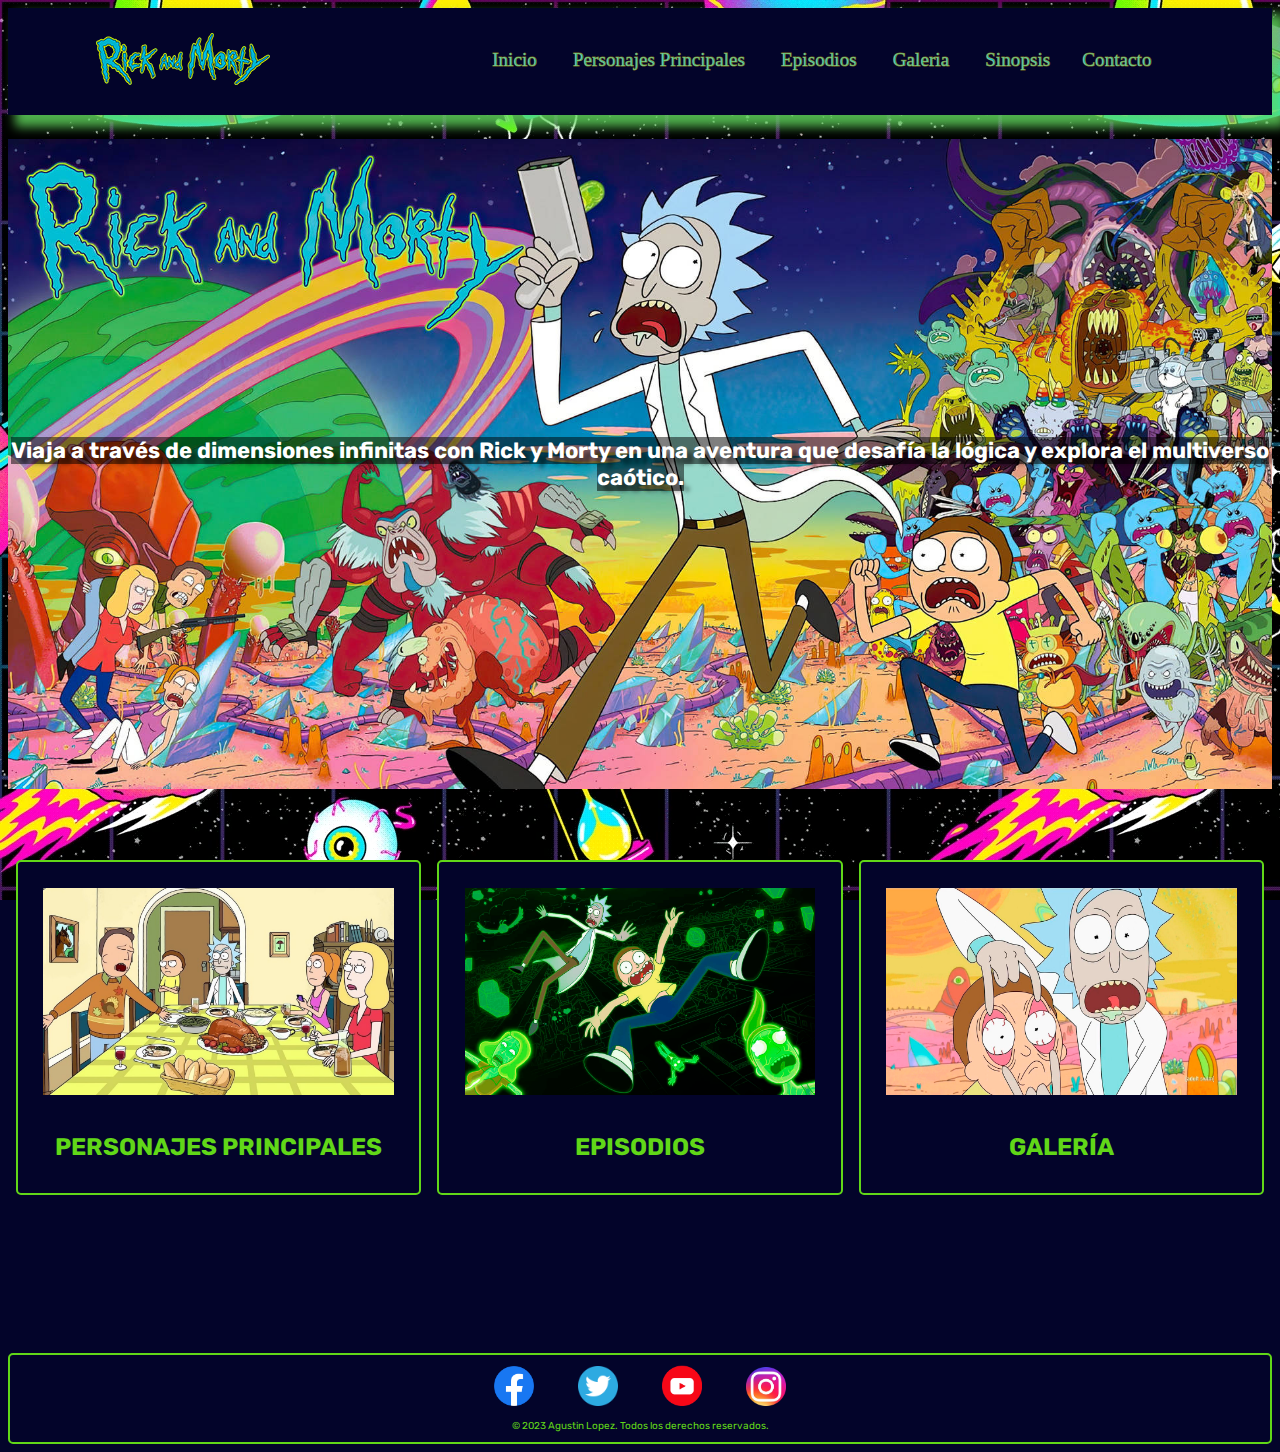
<file: index.html>
<!DOCTYPE html>
<html lang="es">
<head>
    <meta charset="UTF-8">
    <meta http-equiv="X-UA-Compatible" content="IE=edge">
    <meta name="viewport" content="width=device-width, initial-scale=1.0">
    <link href="https://fonts.googleapis.com/css2?family=Rubik&display=swap" rel="stylesheet">
    <link rel="stylesheet" href="https://cdnjs.cloudflare.com/ajax/libs/font-awesome/4.7.0/css/font-awesome.min.css">
    <link rel="stylesheet" href="css/estilos.css">
    <title>Rick and Morty</title>
</head>
<body class="fondogal">
    <header>
        <div>
            <a href="index.html"><img src="images/logorick.png" alt="Logo Pixar"></a>
        </div>
        <a href="javascript:void(0);" class="icon" onclick="myFunction()"><i class="fa fa-bars"></i></a>
        <nav id="menu_bar" class="">
            <ul>
                <li><a class="font-rickandmorty" href="index.html">Inicio</a></li>
                <li><a class="font-rickandmorty" href="personajes.html">Personajes Principales</a>
                    <ul class="submenu">
                        <div class="menu-item">
                            <li class="menu-item"><img src="images/ricksanchez.jpg"/><a class="font-rickandmorty" href="personajes.html#seccion-rick">Rick Sanchez</a></li>
                        </div>
                        <div class="menu-item">
                            <li class="menu-item"><img src="images/minimorty.png"/><a class="font-rickandmorty" href="personajes.html#seccion-morty">Morty Smith</a></li>
                        </div>
                        <div class="menu-item">
                            <li class="menu-item"><img src="images/summer.jpg"/><a class="font-rickandmorty" href="personajes.html#seccion-summer">Summer Smith</a></li>
                        </div>
                        <div class="menu-item">
                            <li class="menu-item"><img src="images/beth.png"/><a class="font-rickandmorty" href="personajes.html#seccion-beth">Beth Smith</a></li>
                        </div>
                        <div class="menu-item">
                            <li class="menu-item"><img src="images/jerry2.png"/><a class="font-rickandmorty" href="personajes.html#seccion-jerry">Jerry Smith</a></li>
                        </div>
                    </ul>
                </li>
                <li><a class="font-rickandmorty" href="episodios.html">Episodios</a>
                    <ul class="submenu">
                        <div class="menu-item">
                            <li class="menu-item-2"><a class="font-rickandmorty-shadow" href="episodios.html#seccion-t1">Temporada 1</a></li>
                        </div>
                        <div class="menu-item">
                            <li class="menu-item-3"><a class="font-rickandmorty-shadow" href="episodios.html#seccion-t2">Temporada 2</a></li>
                        </div>
                        <div class="menu-item">
                            <li class="menu-item-4"><a class="font-rickandmorty-shadow" href="episodios.html#seccion-t3">Temporada 3</a></li>
                        </div>
                        <div class="menu-item">
                            <li class="menu-item-5"><a class="font-rickandmorty-shadow" href="episodios.html#seccion-t4">Temporada 4</a></li>
                        </div>
                        <div class="menu-item">
                            <li class="menu-item-6"><a class="font-rickandmorty-shadow" href="episodios.html#seccion-t5">Temporada 5</a></li>
                        </div>
                        <div class="menu-item">
                            <li class="menu-item-7"><a class="font-rickandmorty-shadow" href="episodios.html#seccion-t6">Temporada 6</a></li>
                        </div>
                        <div class="menu-item">
                            <li class="menu-item-8"><a class="font-rickandmorty-shadow" href="episodios.html#seccion-t7">Temporada 7</a></li>
                        </div>
                    </ul>
                </li>
                <li><a class="font-rickandmorty" href="galeria.html">Galeria</a></li>
                <li><a class="font-rickandmorty" href="sinopsis.html">Sinopsis</a>
                <li><a class="font-rickandmorty" href="contacto.html">Contacto</a></li>
            </ul>
        </nav>
    </header>
    <br>
    <section>
        <h1 class="esconder">Rick and Morty</h1>
        <article class="principal">
            <div style="text-align: center;">
                <h2 class="texto-con-sombra" >Viaja a través de dimensiones infinitas con Rick y Morty en una aventura que desafía la lógica y explora el multiverso caótico.</h2>
            </div>
        </article>
        <article class="secundario">
            <div>
                <a href="personajes.html">
                    <img src="images/personajespri.jpg" alt="">
                    <h4>Personajes Principales</h4>
                </a>
            </div>
            <div>
                <a href="episodios.html">
                    <img src="images/episoimg2.png" alt="">
                    <h4>Episodios</h4>
                </a>
            </div>
            <div>
                <a href="galeria.html">
                    <img src="images/galeria.png" alt="">
                    <h4>Galería</h4>
                </a>
            </div>
        </article>
    </section>
    <footer>
        <a href="https://www.facebook.com/RickandMorty/?locale=es_LA" target="_blank">
            <img src="images/redes/facebook.png" alt="Facebook">
        </a>
        <a href="https://twitter.com/RickandMorty" target="_blank">
            <img src="images/redes/twitter.png" alt="Twitter">
        </a>
        <a href="https://www.youtube.com/@adultswim" target="_blank">
            <img src="images/redes/youtube.png" alt="Youtube">
        </a>
        <a href="https://www.instagram.com/rickandmorty/" target="_blank">
            <img src="images/redes/instagram.png" alt="Instagram">
        </a>
        <p>&copy; 2023 Agustin Lopez. Todos los derechos reservados.</p>
    </footer>
    <script type="text/javascript">
        function myFunction() {
          var x = document.getElementById("menu_bar");
          if (x.className === "") {
            x.className += " responsive";
          } else {
            x.className = "";
          }
        }
    </script>
    <script>
        // Agregar funcionalidad para mantener el menú desplegable abierto
        const submenus = document.querySelectorAll('.submenu');
        submenus.forEach(submenu => {
            submenu.addEventListener('mouseleave', () => {
                submenu.style.display = 'none';
            });
            submenu.parentElement.addEventListener('mouseenter', () => {
                submenu.style.display = 'block';
            });
        });
    </script>
    <script src="js/lightbox-plus-jquery.min.js"></script>
</body>
</html>
</file>
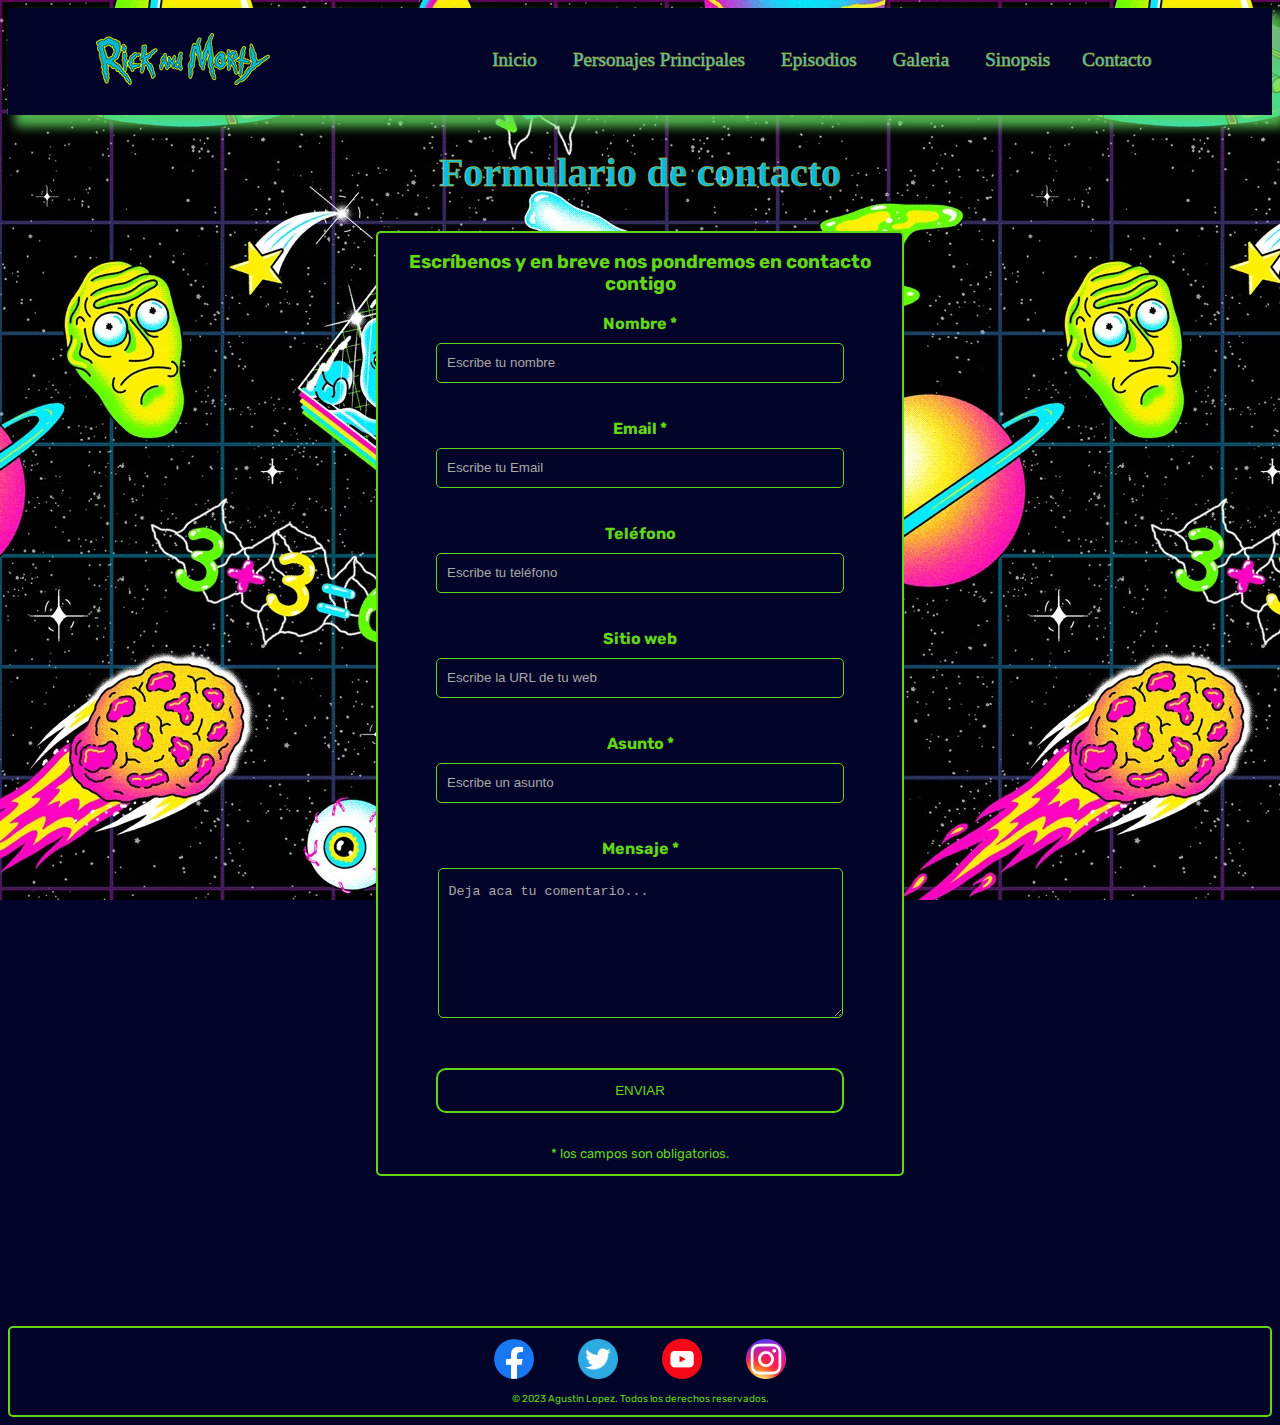
<file: contacto.html>
<!DOCTYPE html>
<html lang="es">
<head>
    <meta charset="UTF-8">
    <meta http-equiv="X-UA-Compatible" content="IE=edge">
    <meta name="viewport" content="width=device-width, initial-scale=1.0">
    <link href="https://fonts.googleapis.com/css2?family=Rubik&display=swap" rel="stylesheet">
    <link rel="stylesheet" href="https://cdnjs.cloudflare.com/ajax/libs/font-awesome/4.7.0/css/font-awesome.min.css">
    <link rel="stylesheet" href="css/estilos.css">
    <title>Contacto</title>
</head>
<body class="fondogal">
    <header>
        <div>
            <a href="index.html"><img src="images/logorick.png" alt="Logo Pixar"></a>
        </div>
        <a href="javascript:void(0);" class="icon" onclick="myFunction()"><i class="fa fa-bars"></i></a>
        <nav id="menu_bar" class="">
            <ul>
                <li><a class="font-rickandmorty" href="index.html">Inicio</a></li>
                <li><a class="font-rickandmorty" href="personajes.html">Personajes Principales</a>
                    <ul class="submenu">
                        <div class="menu-item">
                            <li class="menu-item"><img src="images/ricksanchez.jpg"/><a class="font-rickandmorty" href="personajes.html#seccion-rick">Rick Sanchez</a></li>
                        </div>
                        <div class="menu-item">
                            <li class="menu-item"><img src="images/minimorty.png"/><a class="font-rickandmorty" href="personajes.html#seccion-morty">Morty Smith</a></li>
                        </div>
                        <div class="menu-item">
                            <li class="menu-item"><img src="images/summer.jpg"/><a class="font-rickandmorty" href="personajes.html#seccion-summer">Summer Smith</a></li>
                        </div>
                        <div class="menu-item">
                            <li class="menu-item"><img src="images/beth.png"/><a class="font-rickandmorty" href="personajes.html#seccion-beth">Beth Smith</a></li>
                        </div>
                        <div class="menu-item">
                            <li class="menu-item"><img src="images/jerry2.png"/><a class="font-rickandmorty" href="personajes.html#seccion-jerry">Jerry Smith</a></li>
                        </div>
                    </ul>
                </li>
                <li><a class="font-rickandmorty" href="episodios.html">Episodios</a>
                    <ul class="submenu">
                        <div class="menu-item">
                            <li class="menu-item-2"><a class="font-rickandmorty-shadow" href="episodios.html#seccion-t1">Temporada 1</a></li>
                        </div>
                        <div class="menu-item">
                            <li class="menu-item-3"><a class="font-rickandmorty-shadow" href="episodios.html#seccion-t2">Temporada 2</a></li>
                        </div>
                        <div class="menu-item">
                            <li class="menu-item-4"><a class="font-rickandmorty-shadow" href="episodios.html#seccion-t3">Temporada 3</a></li>
                        </div>
                        <div class="menu-item">
                            <li class="menu-item-5"><a class="font-rickandmorty-shadow" href="episodios.html#seccion-t4">Temporada 4</a></li>
                        </div>
                        <div class="menu-item">
                            <li class="menu-item-6"><a class="font-rickandmorty-shadow" href="episodios.html#seccion-t5">Temporada 5</a></li>
                        </div>
                        <div class="menu-item">
                            <li class="menu-item-7"><a class="font-rickandmorty-shadow" href="episodios.html#seccion-t6">Temporada 6</a></li>
                        </div>
                        <div class="menu-item">
                            <li class="menu-item-8"><a class="font-rickandmorty-shadow" href="episodios.html#seccion-t7">Temporada 7</a></li>
                        </div>
                    </ul>
                </li>
                <li><a class="font-rickandmorty" href="galeria.html">Galeria</a></li>
                <li><a class="font-rickandmorty" href="sinopsis.html">Sinopsis</a>
                <li><a class="font-rickandmorty" href="contacto.html">Contacto</a></li>
            </ul>
        </nav>
    </header>
    <section>
        <h1 class="font-rickandmorty-h1" style="text-align: center;">Formulario de contacto</h1>
        <div class="contact_form">
            <div class="formulario">      
                <h3>Escríbenos y en breve nos pondremos en contacto contigo</h3>
                  <form action="submeter-formulario.php" method="post">       
                        <p>
                            <strong><label for="nombre" class="colocar_nombre">Nombre
                                <span class="obligatorio">*</span>
                            </label></strong>
                            <input type="text" name="introducir_nombre" id="nombre" required="obligatorio" placeholder="Escribe tu nombre">
                        </p>
                      
                        <p>
                            <strong><label for="email" class="colocar_email">Email
                                <span class="obligatorio">*</span>
                            </label></strong>
                            <input type="email" name="introducir_email" id="email" required="obligatorio" placeholder="Escribe tu Email">
                        </p>
                    
                        <p>
                            <strong><label for="telefone" class="colocar_telefono">Teléfono</label></strong>
                            <input type="tel" name="introducir_telefono" id="telefono" placeholder="Escribe tu teléfono">
                        </p>    
                      
                        <p>
                            <strong><label for="website" class="colocar_website">Sitio web</label></strong>
                            <input type="url" name="introducir_website" id="website" placeholder="Escribe la URL de tu web">
                        </p>    
                      
                        <p>
                            <strong><label for="asunto" class="colocar_asunto">Asunto
                                <span class="obligatorio">*</span>
                            </label></strong>
                            <input type="text" name="introducir_asunto" id="assunto" required="obligatorio" placeholder="Escribe un asunto">
                        </p>    
                      
                        <p>
                            <strong><label for="mensaje" class="colocar_mensaje">Mensaje
                                <span class="obligatorio">*</span>
                            </label></strong>                  
                            <textarea name="introducir_mensaje" class="texto_mensaje" id="mensaje" required="obligatorio" placeholder="Deja aca tu comentario..."></textarea> 
                        </p>                    
                      
                        <button type="submit" name="enviar_formulario" id="enviar"><p>Enviar</p></button>

                        <p class="aviso">
                          <span class="obligatorio"> * </span>los campos son obligatorios.
                        </p>          
                    
                  </form>
            </div>  
          </div>
        
    </section>
    <footer>
        <a href="https://www.facebook.com/RickandMorty/?locale=es_LA" target="_blank">
            <img src="images/redes/facebook.png" alt="Facebook">
        </a>
        <a href="https://twitter.com/RickandMorty" target="_blank">
            <img src="images/redes/twitter.png" alt="Twitter">
        </a>
        <a href="https://www.youtube.com/@adultswim" target="_blank">
            <img src="images/redes/youtube.png" alt="Youtube">
        </a>
        <a href="https://www.instagram.com/rickandmorty/" target="_blank">
            <img src="images/redes/instagram.png" alt="Instagram">
        </a>
        <p>&copy; 2023 Agustin Lopez. Todos los derechos reservados.</p>
    </footer>
    <script type="text/javascript">
        function myFunction() {
          var x = document.getElementById("menu_bar");
          if (x.className === "") {
            x.className += " responsive";
          } else {
            x.className = "";
          }
        }
    </script>
    <script>
        // Agregar funcionalidad para mantener el menú desplegable abierto
        const submenus = document.querySelectorAll('.submenu');
        submenus.forEach(submenu => {
            submenu.addEventListener('mouseleave', () => {
                submenu.style.display = 'none';
            });
            submenu.parentElement.addEventListener('mouseenter', () => {
                submenu.style.display = 'block';
            });
        });
    </script>
</body>
</html>
</file>
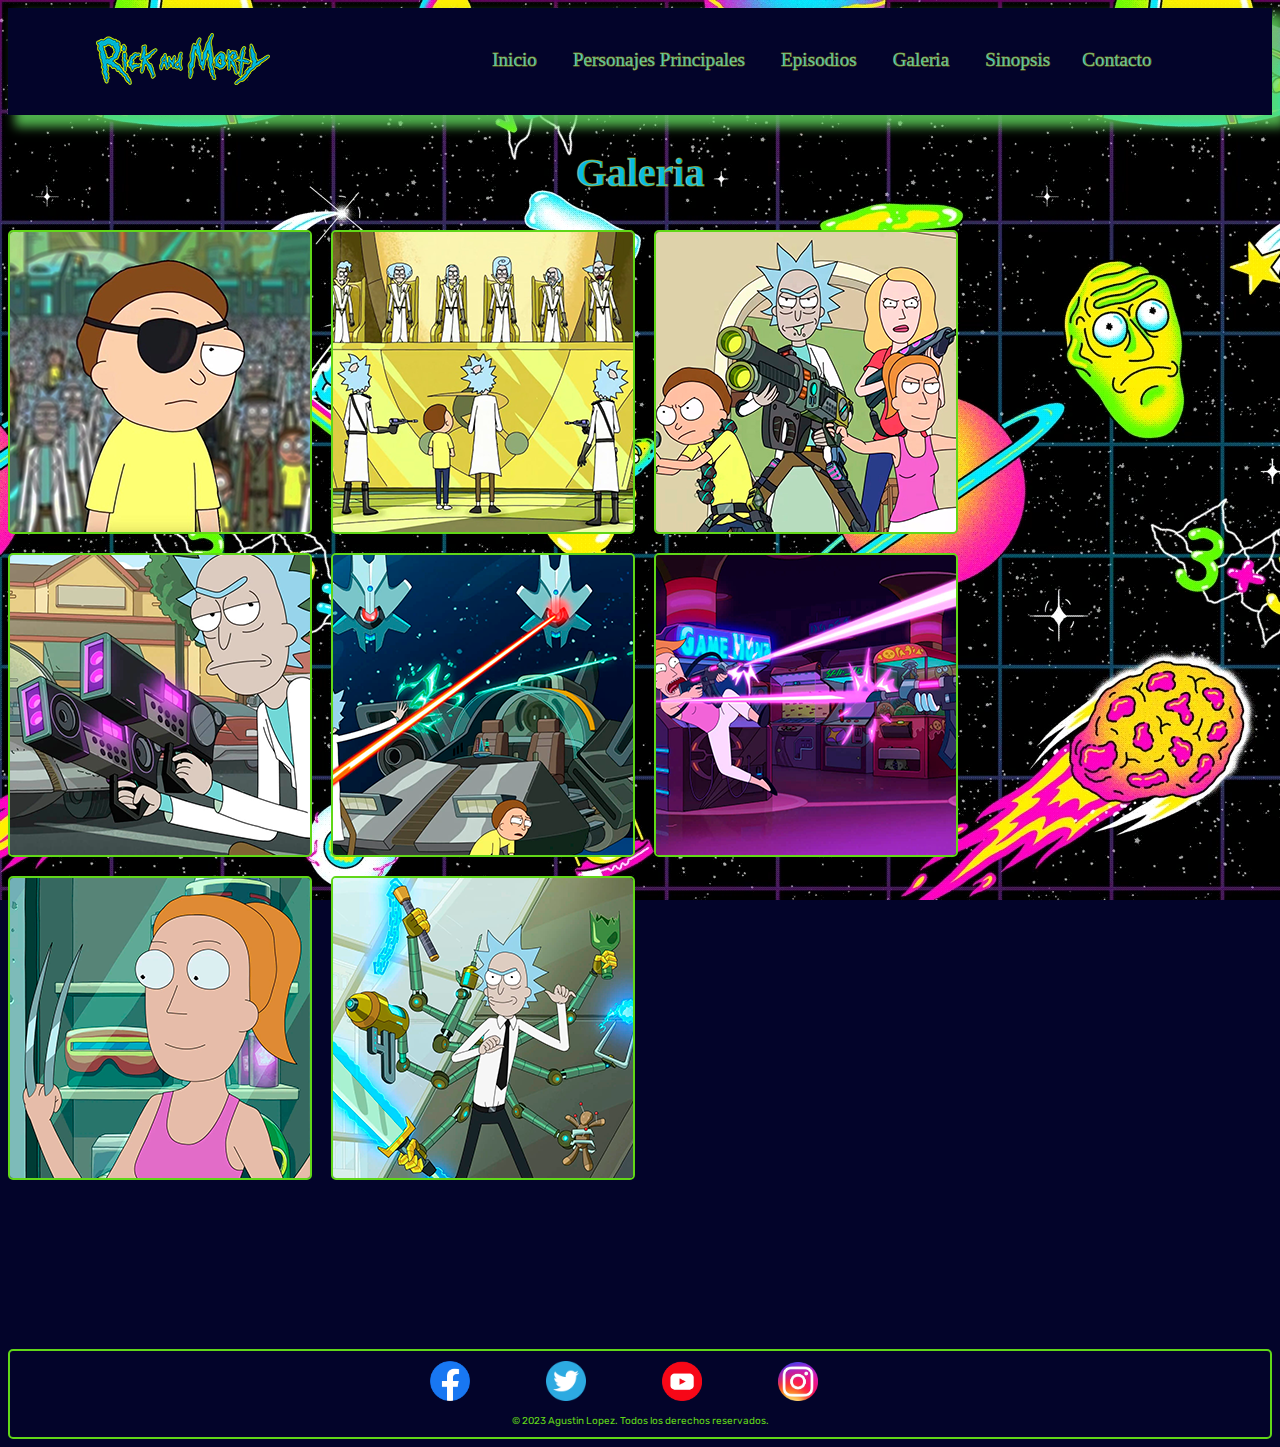
<file: galeria.html>
<!DOCTYPE html>
<html lang="es">
<head>
    <meta charset="UTF-8">
    <meta http-equiv="X-UA-Compatible" content="IE=edge">
    <meta name="viewport" content="width=device-width, initial-scale=1.0">
    <link href="https://fonts.googleapis.com/css2?family=Rubik&display=swap" rel="stylesheet">
    <link rel="stylesheet" href="https://cdnjs.cloudflare.com/ajax/libs/font-awesome/4.7.0/css/font-awesome.min.css">
    <link rel="stylesheet" href="css/estilos.css">
    <link href="css/lightbox.css" rel="stylesheet" />
    <title>Galeria</title>
</head>
<body class="fondogal">
    <header>
        <div>
            <a href="index.html"><img src="images/logorick.png" alt="Logo Pixar"></a>
        </div>
        <a href="javascript:void(0);" class="icon" onclick="myFunction()"><i class="fa fa-bars"></i></a>
        <nav id="menu_bar" class="">
            <ul>
                <li><a class="font-rickandmorty" href="index.html">Inicio</a></li>
                <li><a class="font-rickandmorty" href="personajes.html">Personajes Principales</a>
                    <ul class="submenu">
                        <div class="menu-item">
                            <li class="menu-item"><img src="images/ricksanchez.jpg"/><a class="font-rickandmorty" href="personajes.html#seccion-rick">Rick Sanchez</a></li>
                        </div>
                        <div class="menu-item">
                            <li class="menu-item"><img src="images/minimorty.png"/><a class="font-rickandmorty" href="personajes.html#seccion-morty">Morty Smith</a></li>
                        </div>
                        <div class="menu-item">
                            <li class="menu-item"><img src="images/summer.jpg"/><a class="font-rickandmorty" href="personajes.html#seccion-summer">Summer Smith</a></li>
                        </div>
                        <div class="menu-item">
                            <li class="menu-item"><img src="images/beth.png"/><a class="font-rickandmorty" href="personajes.html#seccion-beth">Beth Smith</a></li>
                        </div>
                        <div class="menu-item">
                            <li class="menu-item"><img src="images/jerry2.png"/><a class="font-rickandmorty" href="personajes.html#seccion-jerry">Jerry Smith</a></li>
                        </div>
                    </ul>
                </li>
                <li><a class="font-rickandmorty" href="episodios.html">Episodios</a>
                    <ul class="submenu">
                        <div class="menu-item">
                            <li class="menu-item-2"><a class="font-rickandmorty-shadow" href="episodios.html#seccion-t1">Temporada 1</a></li>
                        </div>
                        <div class="menu-item">
                            <li class="menu-item-3"><a class="font-rickandmorty-shadow" href="episodios.html#seccion-t2">Temporada 2</a></li>
                        </div>
                        <div class="menu-item">
                            <li class="menu-item-4"><a class="font-rickandmorty-shadow" href="episodios.html#seccion-t3">Temporada 3</a></li>
                        </div>
                        <div class="menu-item">
                            <li class="menu-item-5"><a class="font-rickandmorty-shadow" href="episodios.html#seccion-t4">Temporada 4</a></li>
                        </div>
                        <div class="menu-item">
                            <li class="menu-item-6"><a class="font-rickandmorty-shadow" href="episodios.html#seccion-t5">Temporada 5</a></li>
                        </div>
                        <div class="menu-item">
                            <li class="menu-item-7"><a class="font-rickandmorty-shadow" href="episodios.html#seccion-t6">Temporada 6</a></li>
                        </div>
                        <div class="menu-item">
                            <li class="menu-item-8"><a class="font-rickandmorty-shadow" href="episodios.html#seccion-t7">Temporada 7</a></li>
                        </div>
                    </ul>
                </li>
                <li><a class="font-rickandmorty" href="galeria.html">Galeria</a></li>
                <li><a class="font-rickandmorty" href="sinopsis.html">Sinopsis</a>
                <li><a class="font-rickandmorty" href="contacto.html">Contacto</a></li>
            </ul>
        </nav>
    </header>
    <section>
        <h1 style="text-align: center;" class="font-rickandmorty-h1">Galeria</h1>
        <div class="galeria">
            <a class="example-image-link" href="images/evil morty.jpg" data-lightbox="Buzz" data-title="Morty malvado"><img class="example-image" src="images/evil.png"/></a>
            <a class="example-image-link" href="images/consul.jpg" data-lightbox="Buzz" data-title="Consulado de Ricks"><img class="example-image" src="images/miniconsul.png"/></a>
            <a class="example-image-link" href="images/totalrickall.jpg" data-lightbox="Buzz" data-title="Total Rick Capitulo."><img class="example-image" src="images/ft_min.png"/></a>
            <a class="example-image-link" href="images/lg1.jpg" data-lightbox="Buzz" data-title="Rick armado"><img class="example-image" src="images/lg1_min.png"/></a>
            <a class="example-image-link" href="images/lg2.jpg" data-lightbox="Buzz" data-title="Rick y Morty en peligro"><img class="example-image" src="images/lg2_min.png"/></a>
            <a class="example-image-link" href="images/lg3.jpg" data-lightbox="Buzz" data-title="Summer en un planeta desconocido"><img class="example-image" src="images/lg3_min.png"/></a>
            <a class="example-image-link" href="images/lg4.jpg" data-lightbox="Buzz" data-title="SummerRine"><img class="example-image" src="images/lg4_min.png"/></a>
            <a class="example-image-link" href="images/lg5.jpg" data-lightbox="Buzz" data-title="Doctor RickOctopus"><img class="example-image" src="images/lg5_min.png"/></a>
        </div>
    </section>
    <footer>
        <a href="https://www.facebook.com/RickandMorty/?locale=es_LA" target="_blank">
            <img src="images/redes/facebook.png" alt="Facebook">
        </a>
        <a href="https://twitter.com/RickandMorty" target="_blank">
            <img src="images/redes/twitter.png" alt="Twitter">
        </a>
        <a href="https://www.youtube.com/@adultswim" target="_blank">
            <img src="images/redes/youtube.png" alt="Youtube">
        </a>
        <a href="https://www.instagram.com/rickandmorty/" target="_blank">
            <img src="images/redes/instagram.png" alt="Instagram">
        </a>
        <p>&copy; 2023 Agustin Lopez. Todos los derechos reservados.</p>
    </footer>
    <script type="text/javascript">
        function myFunction() {
          var x = document.getElementById("menu_bar");
          if (x.className === "") {
            x.className += " responsive";
          } else {
            x.className = "";
          }
        }
    </script>

    <script>
        // Agregar funcionalidad para mantener el menú desplegable abierto
        const submenus = document.querySelectorAll('.submenu');
        submenus.forEach(submenu => {
            submenu.addEventListener('mouseleave', () => {
                submenu.style.display = 'none';
            });
            submenu.parentElement.addEventListener('mouseenter', () => {
                submenu.style.display = 'block';
            });
        });
    </script>

    <script src="js/lightbox-plus-jquery.min.js"></script>
</body>
</html>
</file>
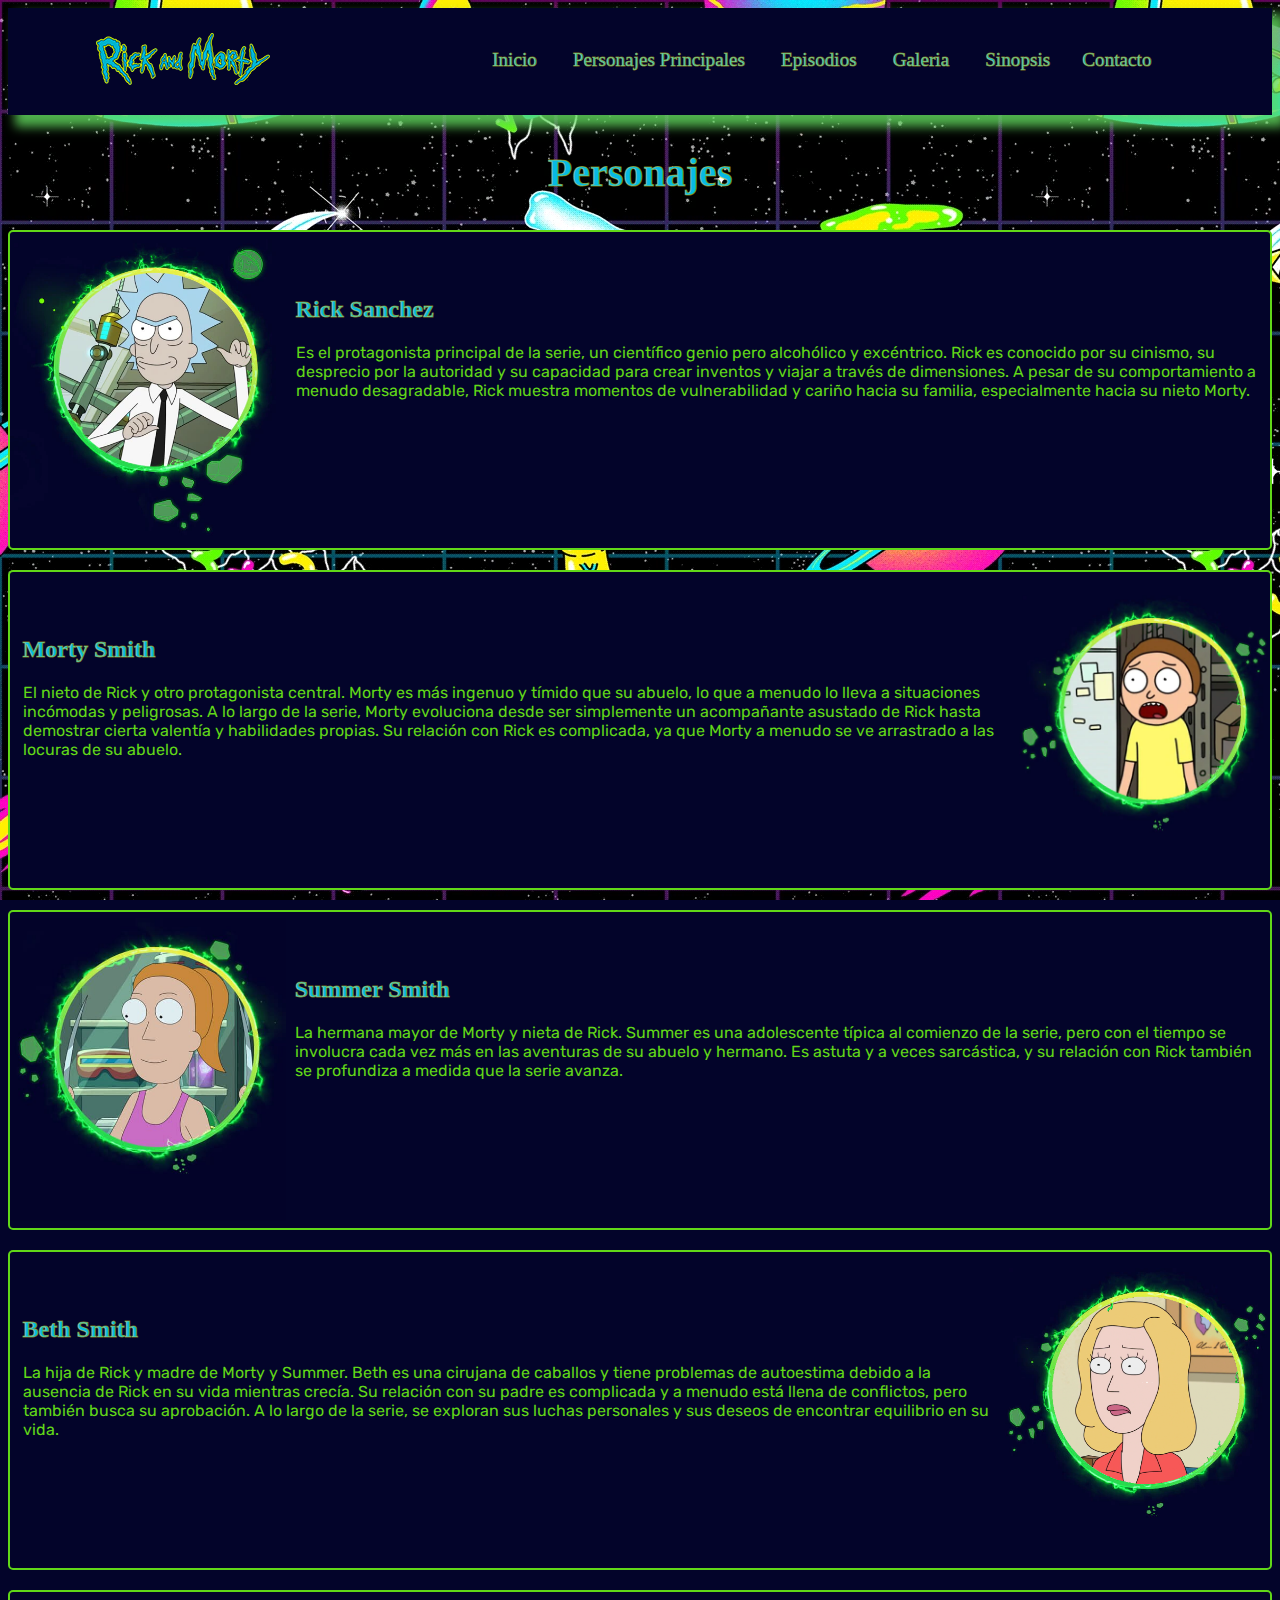
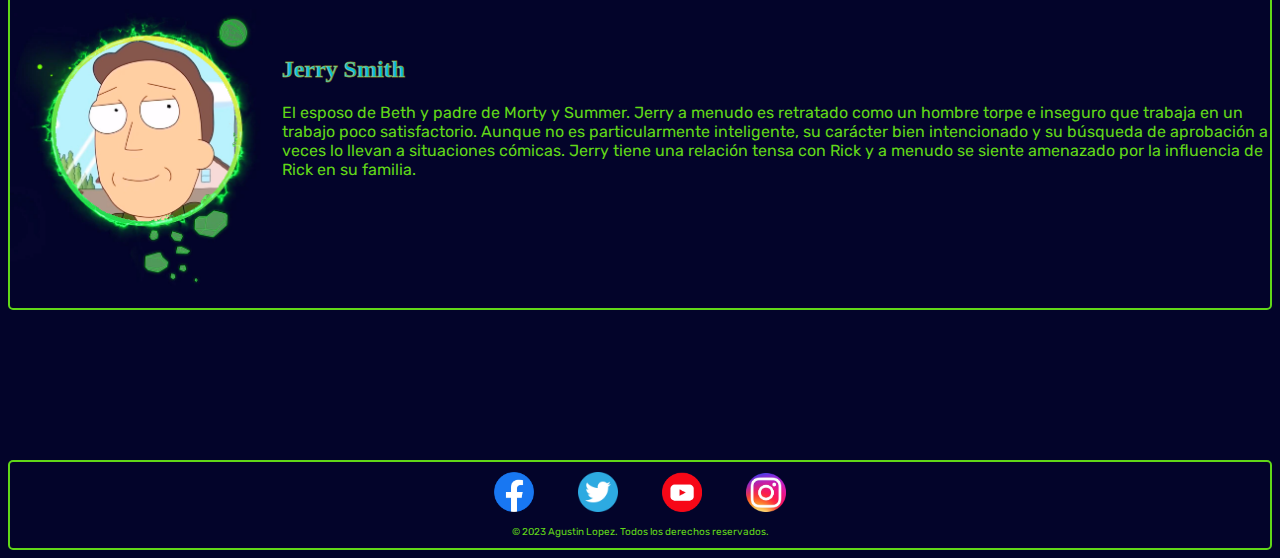
<file: personajes.html>
<!DOCTYPE html>
<html lang="es">
<head>
    <meta charset="UTF-8">
    <meta http-equiv="X-UA-Compatible" content="IE=edge">
    <meta name="viewport" content="width=device-width, initial-scale=1.0">
    <link href="https://fonts.googleapis.com/css2?family=Rubik&display=swap" rel="stylesheet">
    <link rel="stylesheet" href="https://cdnjs.cloudflare.com/ajax/libs/font-awesome/4.7.0/css/font-awesome.min.css">
    <link rel="stylesheet" href="css/estilos.css">
    <title>Personajes</title>
</head>
<body class="fondogal">
    <header>
        <div>
            <a href="index.html"><img src="images/logorick.png" alt="Logo Rick"></a>
        </div>
        <a href="javascript:void(0);" class="icon" onclick="myFunction()"><i class="fa fa-bars"></i></a>
        <nav id="menu_bar" class="">
            <ul>
                <li><a class="font-rickandmorty" href="index.html">Inicio</a></li>
                <li><a class="font-rickandmorty" href="personajes.html">Personajes Principales</a>
                    <ul class="submenu">
                        <div class="menu-item">
                            <li class="menu-item"><img src="images/ricksanchez.jpg"/><a class="font-rickandmorty" href="personajes.html#seccion-rick">Rick Sanchez</a></li>
                        </div>
                        <div class="menu-item">
                            <li class="menu-item"><img src="images/minimorty.png"/><a class="font-rickandmorty" href="personajes.html#seccion-morty">Morty Smith</a></li>
                        </div>
                        <div class="menu-item">
                            <li class="menu-item"><img src="images/summer.jpg"/><a class="font-rickandmorty" href="personajes.html#seccion-summer">Summer Smith</a></li>
                        </div>
                        <div class="menu-item">
                            <li class="menu-item"><img src="images/beth.png"/><a class="font-rickandmorty" href="personajes.html#seccion-beth">Beth Smith</a></li>
                        </div>
                        <div class="menu-item">
                            <li class="menu-item"><img src="images/jerry2.png"/><a class="font-rickandmorty" href="personajes.html#seccion-jerry">Jerry Smith</a></li>
                        </div>
                    </ul>
                </li>
                <li><a class="font-rickandmorty" href="episodios.html">Episodios</a>
                    <ul class="submenu">
                        <div class="menu-item">
                            <li class="menu-item-2"><a class="font-rickandmorty-shadow" href="episodios.html#seccion-t1">Temporada 1</a></li>
                        </div>
                        <div class="menu-item">
                            <li class="menu-item-3"><a class="font-rickandmorty-shadow" href="episodios.html#seccion-t2">Temporada 2</a></li>
                        </div>
                        <div class="menu-item">
                            <li class="menu-item-4"><a class="font-rickandmorty-shadow" href="episodios.html#seccion-t3">Temporada 3</a></li>
                        </div>
                        <div class="menu-item">
                            <li class="menu-item-5"><a class="font-rickandmorty-shadow" href="episodios.html#seccion-t4">Temporada 4</a></li>
                        </div>
                        <div class="menu-item">
                            <li class="menu-item-6"><a class="font-rickandmorty-shadow" href="episodios.html#seccion-t5">Temporada 5</a></li>
                        </div>
                        <div class="menu-item">
                            <li class="menu-item-7"><a class="font-rickandmorty-shadow" href="episodios.html#seccion-t6">Temporada 6</a></li>
                        </div>
                        <div class="menu-item">
                            <li class="menu-item-8"><a class="font-rickandmorty-shadow" href="episodios.html#seccion-t7">Temporada 7</a></li>
                        </div>
                    </ul>
                </li>
                <li><a class="font-rickandmorty" href="galeria.html">Galeria</a></li>
                <li><a class="font-rickandmorty" href="sinopsis.html">Sinopsis</a>
                <li><a class="font-rickandmorty" href="contacto.html">Contacto</a></li>
            </ul>
        </nav>
    </header>
    <section>
        <h1 style="text-align: center;" class="font-rickandmorty-h1">Personajes</h1>
        <article class="personaje" id="seccion-rick">
            <div class="container">          
                <img src="images/rick.webp" alt="Reggie" class="marco2">
            </div>
            <div class="descripcion-personaje-r">
                <br />
                <h2 class="font-rickandmorty">Rick Sanchez</h2>

                <p>Es el protagonista principal de la serie, un científico genio pero alcohólico y excéntrico. Rick es conocido por su cinismo, su desprecio por la autoridad y su capacidad para crear inventos y viajar a través de dimensiones. A pesar de su comportamiento a menudo desagradable, Rick muestra momentos de vulnerabilidad y cariño hacia su familia, especialmente hacia su nieto Morty.</p>
            </div>
        </article>

        <article class="personaje" id="seccion-morty">

            <div class="descripcion-personaje-l">
                <br />
                <h2 class="font-rickandmorty" style="text-align: left;">Morty Smith</h2>
                <p>El nieto de Rick y otro protagonista central. Morty es más ingenuo y tímido que su abuelo, lo que a menudo lo lleva a situaciones incómodas y peligrosas. A lo largo de la serie, Morty evoluciona desde ser simplemente un acompañante asustado de Rick hasta demostrar cierta valentía y habilidades propias. Su relación con Rick es complicada, ya que Morty a menudo se ve arrastrado a las locuras de su abuelo.</p>
            </div>

            <div class="container-r">
                <img src="images/morty.webp" alt="Reggie" class="marco">
            </div>
        </article>

        <article class="personaje" id="seccion-summer">

            <div class="container">
                <img src="images/sussan.jpg" alt="Reggie" class="marcosummer">
            </div>

            <div class="descripcion-personaje-sum">
                <br />
                <h2 class="font-rickandmorty">Summer Smith</h2>

                <p>La hermana mayor de Morty y nieta de Rick. Summer es una adolescente típica al comienzo de la serie, pero con el tiempo se involucra cada vez más en las aventuras de su abuelo y hermano. Es astuta y a veces sarcástica, y su relación con Rick también se profundiza a medida que la serie avanza.</p>

            </div>

        </article>

        <article class="personaje" id="seccion-beth">

            <div class="descripcion-personaje-l">
                <br />
                <h2 class="font-rickandmorty" style="text-align: left;">Beth Smith</h2>

                <p>La hija de Rick y madre de Morty y Summer. Beth es una cirujana de caballos y tiene problemas de autoestima debido a la ausencia de Rick en su vida mientras crecía. Su relación con su padre es complicada y a menudo está llena de conflictos, pero también busca su aprobación. A lo largo de la serie, se exploran sus luchas personales y sus deseos de encontrar equilibrio en su vida.</p>

            </div>

            <div class="container-r">
                
                <img src="images/beth2.png" alt="Reggie" class="marco">

            </div>

        </article>
        <article class="personaje" id="seccion-jerry">

            <div class="container">
                
                <img src="images/je.png" alt="Reggie" class="marco2">

            </div>

            <div class="descripcion-personaje-r">
                <br />
                <h2 class="font-rickandmorty">Jerry Smith</h2>

                <p>El esposo de Beth y padre de Morty y Summer. Jerry a menudo es retratado como un hombre torpe e inseguro que trabaja en un trabajo poco satisfactorio. Aunque no es particularmente inteligente, su carácter bien intencionado y su búsqueda de aprobación a veces lo llevan a situaciones cómicas. Jerry tiene una relación tensa con Rick y a menudo se siente amenazado por la influencia de Rick en su familia.</p>

            </div>

        </article>
    </section>
    <footer>
        <a href="https://www.facebook.com/RickandMorty/?locale=es_LA" target="_blank">
            <img src="images/redes/facebook.png" alt="Facebook">
        </a>
        <a href="https://twitter.com/RickandMorty" target="_blank">
            <img src="images/redes/twitter.png" alt="Twitter">
        </a>
        <a href="https://www.youtube.com/@adultswim" target="_blank">
            <img src="images/redes/youtube.png" alt="Youtube">
        </a>
        <a href="https://www.instagram.com/rickandmorty/" target="_blank">
            <img src="images/redes/instagram.png" alt="Instagram">
        </a>
        <p>&copy; 2023 Agustin Lopez. Todos los derechos reservados.</p>
    </footer>
    <script type="text/javascript">
        function myFunction() {
          var x = document.getElementById("menu_bar");
          if (x.className === "") {
            x.className += " responsive";
          } else {
            x.className = "";
          }
        }
    </script>
    <script>
        // Agregar funcionalidad para mantener el menú desplegable abierto
        const submenus = document.querySelectorAll('.submenu');
        submenus.forEach(submenu => {
            submenu.addEventListener('mouseleave', () => {
                submenu.style.display = 'none';
            });
            submenu.parentElement.addEventListener('mouseenter', () => {
                submenu.style.display = 'block';
            });
        });
    </script>
</body>
</html>
</file>
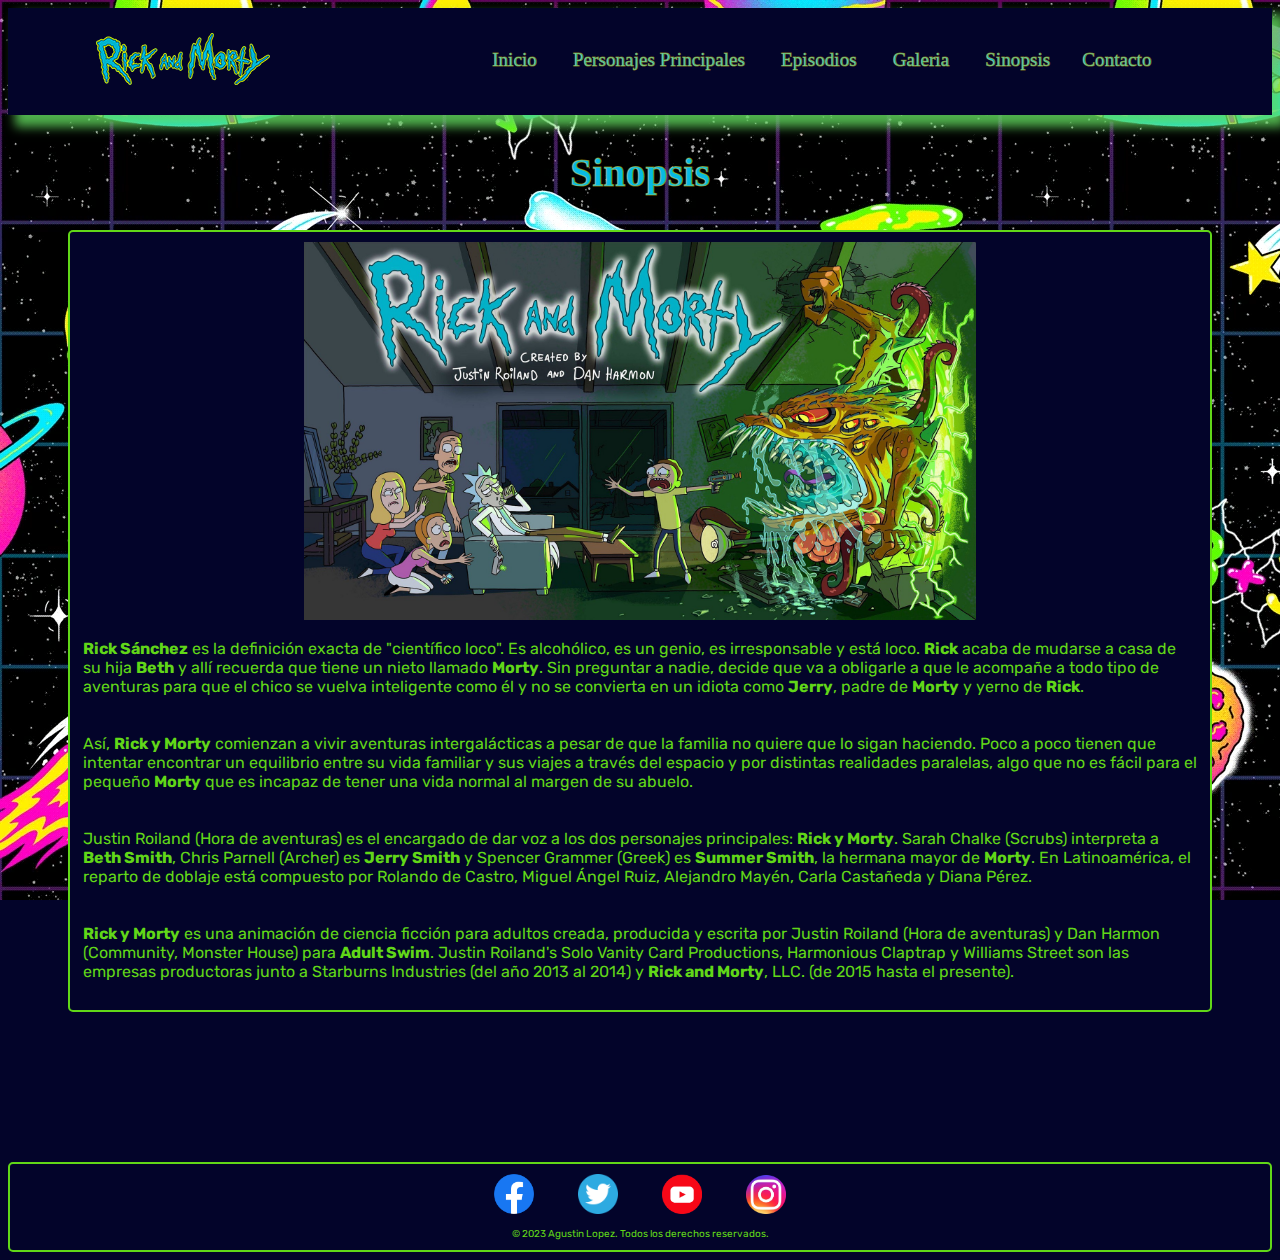
<file: sinopsis.html>
<!DOCTYPE html>
<html lang="es">
<head>
    <meta charset="UTF-8">
    <meta http-equiv="X-UA-Compatible" content="IE=edge">
    <meta name="viewport" content="width=device-width, initial-scale=1.0">
    <link href="https://fonts.googleapis.com/css2?family=Rubik&display=swap" rel="stylesheet">
    <link rel="stylesheet" href="https://cdnjs.cloudflare.com/ajax/libs/font-awesome/4.7.0/css/font-awesome.min.css">
    <link rel="stylesheet" href="css/estilos.css">
    <title>Sinopsis</title>
</head>
<body class="fondogal">
    <header>
        <div>
            <a href="index.html"><img src="images/logorick.png" alt="Logo Rick"></a>
        </div>
        <a href="javascript:void(0);" class="icon" onclick="myFunction()"><i class="fa fa-bars"></i></a>
        <nav id="menu_bar" class="">
            <ul>
                <li><a class="font-rickandmorty" href="index.html">Inicio</a></li>
                <li><a class="font-rickandmorty" href="personajes.html">Personajes Principales</a>
                    <ul class="submenu">
                        <div class="menu-item">
                            <li class="menu-item"><img src="images/ricksanchez.jpg"/><a class="font-rickandmorty" href="personajes.html#seccion-rick">Rick Sanchez</a></li>
                        </div>
                        <div class="menu-item">
                            <li class="menu-item"><img src="images/minimorty.png"/><a class="font-rickandmorty" href="personajes.html#seccion-morty">Morty Smith</a></li>
                        </div>
                        <div class="menu-item">
                            <li class="menu-item"><img src="images/summer.jpg"/><a class="font-rickandmorty" href="personajes.html#seccion-summer">Summer Smith</a></li>
                        </div>
                        <div class="menu-item">
                            <li class="menu-item"><img src="images/beth.png"/><a class="font-rickandmorty" href="personajes.html#seccion-beth">Beth Smith</a></li>
                        </div>
                        <div class="menu-item">
                            <li class="menu-item"><img src="images/jerry2.png"/><a class="font-rickandmorty" href="personajes.html#seccion-jerry">Jerry Smith</a></li>
                        </div>
                    </ul>
                </li>
                <li><a class="font-rickandmorty" href="episodios.html">Episodios</a>
                    <ul class="submenu">
                        <div class="menu-item">
                            <li class="menu-item-2"><a class="font-rickandmorty-shadow" href="episodios.html#seccion-t1">Temporada 1</a></li>
                        </div>
                        <div class="menu-item">
                            <li class="menu-item-3"><a class="font-rickandmorty-shadow" href="episodios.html#seccion-t2">Temporada 2</a></li>
                        </div>
                        <div class="menu-item">
                            <li class="menu-item-4"><a class="font-rickandmorty-shadow" href="episodios.html#seccion-t3">Temporada 3</a></li>
                        </div>
                        <div class="menu-item">
                            <li class="menu-item-5"><a class="font-rickandmorty-shadow" href="episodios.html#seccion-t4">Temporada 4</a></li>
                        </div>
                        <div class="menu-item">
                            <li class="menu-item-6"><a class="font-rickandmorty-shadow" href="episodios.html#seccion-t5">Temporada 5</a></li>
                        </div>
                        <div class="menu-item">
                            <li class="menu-item-7"><a class="font-rickandmorty-shadow" href="episodios.html#seccion-t6">Temporada 6</a></li>
                        </div>
                        <div class="menu-item">
                            <li class="menu-item-8"><a class="font-rickandmorty-shadow" href="episodios.html#seccion-t7">Temporada 7</a></li>
                        </div>
                    </ul>
                </li>
                <li><a class="font-rickandmorty" href="galeria.html">Galeria</a></li>
                <li><a class="font-rickandmorty" href="sinopsis.html">Sinopsis</a>
                <li><a class="font-rickandmorty" href="contacto.html">Contacto</a></li>
            </ul>
        </nav>
    </header>
    <h1 style="text-align: center;" class="font-rickandmorty-h1">Sinopsis</h1>
    <section class="padcos">
        <div class="sinop">
            <div>
                <img src="images/temp1.jpeg" class="tamsin">
            </div>
            <p class="margen"><strong>Rick Sánchez</strong> es la definición exacta de "científico loco". Es alcohólico, es un genio, es irresponsable y está loco. <strong>Rick</strong> acaba de mudarse a casa de su hija <strong>Beth</strong> y allí recuerda que tiene un nieto llamado <strong>Morty</strong>. Sin preguntar a nadie, decide que va a obligarle a que le acompañe a todo tipo de aventuras para que el chico se vuelva inteligente como él y no se convierta en un idiota como <strong>Jerry</strong>, padre de <strong>Morty</strong> y yerno de <strong>Rick</strong>.</p>
            <p class="margen">Así, <strong>Rick y Morty</strong> comienzan a vivir aventuras intergalácticas a pesar de que la familia no quiere que lo sigan haciendo. Poco a poco tienen que intentar encontrar un equilibrio entre su vida familiar y sus viajes a través del espacio y por distintas realidades paralelas, algo que no es fácil para el pequeño <strong>Morty</strong> que es incapaz de tener una vida normal al margen de su abuelo.</p>
            <p class="margen">Justin Roiland (Hora de aventuras) es el encargado de dar voz a los dos personajes principales: <strong>Rick y Morty</strong>. Sarah Chalke (Scrubs) interpreta a <strong>Beth Smith</strong>, Chris Parnell (Archer) es <strong>Jerry Smith</strong> y Spencer Grammer (Greek) es <strong>Summer Smith</strong>, la hermana mayor de <strong>Morty</strong>. En Latinoamérica, el reparto de doblaje está compuesto por Rolando de Castro, Miguel Ángel Ruiz, Alejandro Mayén, Carla Castañeda y Diana Pérez.</p>
            <p class="margen"><strong>Rick y Morty</strong> es una animación de ciencia ficción para adultos creada, producida y escrita por Justin Roiland (Hora de aventuras) y Dan Harmon (Community, Monster House) para <strong>Adult Swim</strong>. Justin Roiland's Solo Vanity Card Productions, Harmonious Claptrap y Williams Street son las empresas productoras junto a Starburns Industries (del año 2013 al 2014) y <strong>Rick and Morty</strong>, LLC. (de 2015 hasta el presente).</p>
        </div>
    </section>
    <footer>
        <a href="https://www.facebook.com/RickandMorty/?locale=es_LA" target="_blank">
            <img src="images/redes/facebook.png" alt="Facebook">
        </a>
        <a href="https://twitter.com/RickandMorty" target="_blank">
            <img src="images/redes/twitter.png" alt="Twitter">
        </a>
        <a href="https://www.youtube.com/@adultswim" target="_blank">
            <img src="images/redes/youtube.png" alt="Youtube">
        </a>
        <a href="https://www.instagram.com/rickandmorty/" target="_blank">
            <img src="images/redes/instagram.png" alt="Instagram">
        </a>
        <p>&copy; 2023 Agustin Lopez. Todos los derechos reservados.</p>
    </footer>
    <script type="text/javascript">
        function myFunction() {
          var x = document.getElementById("menu_bar");
          if (x.className === "") {
            x.className += " responsive";
          } else {
            x.className = "";
          }
        }
    </script>
    <script>
        // Agregar funcionalidad para mantener el menú desplegable abierto
        const submenus = document.querySelectorAll('.submenu');
        submenus.forEach(submenu => {
            submenu.addEventListener('mouseleave', () => {
                submenu.style.display = 'none';
            });
            submenu.parentElement.addEventListener('mouseenter', () => {
                submenu.style.display = 'block';
            });
        });
    </script>
</body>
</html>
</file>
<file: css/estilos.css>
* {
	padding: 0px;
	box-sizing: border-box;
	color: #61d718;
}
body{
	font-family: 'Rubik', sans-serif;
	background-color: #03042a;
}
header{
	padding-top: 2%;
	padding-right: 7%;
	padding-bottom: 2%;
	padding-left: 7%;
	display: flex;
	justify-content: space-between;
	background-color: #03042a;
	box-shadow: 10px 9px 10px 3px rgba(97,215,94,0.81);
	-webkit-box-shadow: 10px 9px 10px 3px rgba(97,215,94,0.81);
	-moz-box-shadow: 10px 9px 10px 3px rgba(97,215,94,0.81);
	position:relative;
	z-index:2;
}
.tituloprin {
	font-size: 1.5rem;
}
.esconder {
	visibility: hidden;
	font-size: 2px;
}
header nav ul li {
	transition: transform 0.3s;
}
header nav ul li:hover {
	transform: scale(1.1);
}
header img {
	transition: transform 0.3s;
}
header img:hover {
	transform: scale(1.1);
}
nav ul li{
	display: inline-block;
}
nav ul li a{
	font-size: 1.2rem;
	padding-right: 2rem;
	color: #61d718;
}
nav ul li a:hover{
	font-weight: 800;
}
a{
	text-decoration: none;
	color: #000000;
}
h4 {
	transition: transform 0.3s;
}
h4:hover {
	transform: scale(1.1);
}
.icon { display: none; }
section{
	max-width: 1300px;
	margin-left: auto;
	margin-right: auto;
}
.principal{
	width: 100%;
	height: 650px;
	background-image: url(../images/rickmorty.jpg);
	background-size: cover;
	background-repeat: no-repeat;
	display: flex;
	justify-content: center;
	align-items: center;
	color: #ffffff;
}
.principal div img{
	width: 100%;
}


.secundario{
	margin-top: 5%;
	display: flex;
}
.secundario div{
	width: 33%;
  padding: 2%;
  padding-top: 2%;
  text-align: center;
  background-color: #03042a;
  border: 2px solid #61d718;
  border-radius: 5px;
  margin: 8px;
  padding-bottom: 0px;
}
.secundario div a img{
	width: 100%;
	margin-bottom: 2rem;
}

h4{
	margin-top:2px;
	font-size: 1.5rem;
	text-transform: uppercase;
}
footer{
	margin-top:150px;
	width:auto;
	align-items: center;
	text-align: center;
	justify-content: center;
	background-color: #03042a;
	border: 2px solid #61d718;
	border-radius: 5px;
}
footer img{
	margin-top:10px;
	max-width: 2.5rem;
	width: 100%;
	height: auto;
}
footer a {
	margin-right: 20px;
	margin-left: 20px;
}
footer p {
	font-size: 10px;
}

.row {
  margin-bottom: 20px;
  display: flex;
}

.row .row {
  margin: 0;
}

.row > * {
  padding: 15px;
  flex: 1;
  background-color: rgba(86,61,124,.15);
  border: 1px solid rgba(86,61,124,.2);
}

.personaje{
	width: 100%;
	height: 320px;
	display: flex;
	background-color: #03042a;
	background-size: cover;
	background-repeat: no-repeat;
	justify-content: center;
	align-items: center;
	color: #61d718;
	border: 2px solid #61d718;
	border-radius: 5px;
  margin-top: 20px;
}

article p {
    clear: both; /* Evita que el texto flote alrededor de la imagen */
}

.marco{
	width:150%;
}
.marco2{
	width:123%;
}
.marcosummer{
	width:97%;
}

.descripcion-personaje-r{
	margin-bottom: auto;
	margin-top: 2%;
	margin-left: 5%;
}
.descripcion-personaje-l{
	margin-bottom: auto;
  margin-top: 2%;
  margin-left: 1%;
  margin-right: 95px;
  text-align: left;
}
.descripcion-personaje-sum{
	margin-bottom: auto;
	margin-top: 2%;
}

@font-face {
  font-family: 'Get Schwifty';
  src: url('https://s3-us-west-2.amazonaws.com/s.cdpn.io/3089507/get-schwifty.woff') format('woff');
}

.texto-con-sombra {
  text-shadow: 6px 6px 4px rgba(0, 0, 0, 0.5);
  background: rgba(0, 0, 0, 0.5);
  color: white; /* Cambia el color del texto si es necesario */
  display: inline; /* Para que el fondo se ajuste al texto */
  text-align: center;
  font-size: 22px;
}

.font-rickandmorty{
  font-family: 'Get Schwifty';
  color: #08BAE3;
  -webkit-text-stroke: 1px rgb(232 217 17 / 50%);
}

.font-rickandmorty-shadow{
  font-family: 'Get Schwifty';
  color: #08BAE3;
  z-index: 50;
  -webkit-text-stroke: 1px rgb(232 217 17 / 50%);
  text-shadow: 6px 6px 4px rgba(0, 0, 0, 0.5);
  background: rgba(0, 0, 0, 0.5);
  text-align: center;
  align-items: center;
}

.submenu {
  display: none;
  position: absolute;
  background-color: #03042a;
  border: 1px solid #61d718;
  text-align: center;
	padding: 0.5rem;
  overflow: auto;
  box-shadow: 0px 10px 10px 0px rgba(0,0,0,0.4);
  border-radius: 5px;
  z-index: 51;
}
.submenu li {
	text-align: center;
	justify-content: center;
	align-items: center;
}

li:hover .submenu {
  display: block;
}

/* Estilos para la imagen al lado del texto */
.menu-item {
  display: flex;
  align-items: center;
  text-align: center;
  margin-top: 3px;
  margin-left: 3px;
  margin-right: 3px;
  transition: transform 0.3s;
}

.menu-item-2 {
	width: 150px; /* Ancho del menú desplegable */
  padding: 10px;
  border: none;
  background-image: url(../images/tf1.png);
	background-size: cover;
	background-repeat: no-repeat;
  font-family: 'Get Schwifty';
  color: #08BAE3;
  z-index: 50;
  -webkit-text-stroke: 1px rgb(232 217 17 / 50%);
  border-radius: 5px;
  transition: transform 0.3s;
}
a.font-rickandmorty-shadow {
	padding-right: 0rem;
	text-align: center;
}
.menu-item-3 {
	width: 150px; /* Ancho del menú desplegable */
  padding: 10px;
  border: none;
  background-image: url(../images/tf2.png);
	background-size: cover;
	background-repeat: no-repeat;
  font-family: 'Get Schwifty';
  color: #08BAE3;
  z-index: 50;
  -webkit-text-stroke: 1px rgb(232 217 17 / 50%);
  border-radius: 5px;
  transition: transform 0.3s;
}

.menu-item-4 {
	width: 150px; /* Ancho del menú desplegable */
  padding: 10px;
  border: none;
  background-image: url(../images/tf3.png);
	background-size: cover;
	background-repeat: no-repeat;
  font-family: 'Get Schwifty';
  color: #08BAE3;
  z-index: 50;
  -webkit-text-stroke: 1px rgb(232 217 17 / 50%);
  border-radius: 5px;
  transition: transform 0.3s;
}

.menu-item-5 {
	width: 150px; /* Ancho del menú desplegable */
  padding: 10px;
  border: none;
  background-image: url(../images/tf4.png);
	background-size: cover;
	background-repeat: no-repeat;
  font-family: 'Get Schwifty';
  color: #08BAE3;
  z-index: 50;
  -webkit-text-stroke: 1px rgb(232 217 17 / 50%);
  border-radius: 5px;
  transition: transform 0.3s;
}

.menu-item-6 {
	width: 150px; /* Ancho del menú desplegable */
  padding: 10px;
  border: none;
  background-image: url(../images/tf5.png);
	background-size: cover;
	background-repeat: no-repeat;
  font-family: 'Get Schwifty';
  color: #08BAE3;
  z-index: 50;
  -webkit-text-stroke: 1px rgb(232 217 17 / 50%);
  border-radius: 5px;
  transition: transform 0.3s;
}

.menu-item-7 {
	width: 150px; /* Ancho del menú desplegable */
  padding: 10px;
  border: none;
  background-image: url(../images/tf6.png);
	background-size: cover;
	background-repeat: no-repeat;
  font-family: 'Get Schwifty';
  color: #08BAE3;
  z-index: 50;
  -webkit-text-stroke: 1px rgb(232 217 17 / 50%);
  border-radius: 5px;
  transition: transform 0.3s;
}

.menu-item-8 {
	width: 150px; /* Ancho del menú desplegable */
  padding: 10px;
  border: none;
  background-image: url(../images/tf7.png);
	background-size: cover;
	background-repeat: no-repeat;
  font-family: 'Get Schwifty';
  color: #08BAE3;
  z-index: 50;
  -webkit-text-stroke: 1px rgb(232 217 17 / 50%);
  border-radius: 5px;
  transition: transform 0.3s;
}

.menu-item img {
  width: 30px; /* Ajusta el tamaño de la imagen según tus necesidades */
  margin-right: 5px; /* Espacio entre la imagen y el texto */
}
ul div:hover .menu-item {
	transform: scale(1.1);
  display: flex;
  align-items: center;
  text-align: center;
}
ul div:hover .menu-item-2 {
	transform: scale(1.1);
  display: flex;
  align-items: center;
  text-align: center;
}
ul div:hover .menu-item-3 {
	transform: scale(1.1);
  display: flex;
  align-items: center;
  text-align: center;
}
ul div:hover .menu-item-4 {
	transform: scale(1.1);
  display: flex;
  align-items: center;
  text-align: center;
}
ul div:hover .menu-item-5 {
	transform: scale(1.1);
  display: flex;
  align-items: center;
  text-align: center;
}
ul div:hover .menu-item-6 {
	transform: scale(1.1);
  display: flex;
  align-items: center;
  text-align: center;
}
ul div:hover .menu-item-7 {
	transform: scale(1.1);
  display: flex;
  align-items: center;
  text-align: center;
}
ul div:hover .menu-item-8 {
	transform: scale(1.1);
  display: flex;
  align-items: center;
  text-align: center;
}
/* CSS FORMULARIO */

.contact_form{  
  width: 528px; 
  height: auto;
  margin: 35px auto;
  border-radius: 10px;
  text-align: center;
  background-color: #03042a;
  border: 2px solid #61d718;
  border-radius: 5px;
}


input{
  background-color: #03042a; 
  width: 408px; 
  height: 40px; 
  border-radius: 5px;  
  border-style: solid; 
  border-width: 1px; 
  border-color: #61d718; 
  margin-top: 10px;  
  padding-left: 10px;
  margin-bottom: 20px; 
}


textarea{
  background-color: #03042a; 
  width: 405px; 
  height: 150px; 
  border-radius: 5px;  
  border-style: solid; 
  border-width: 1px; 
  border-color: #61d718; 
  margin-top: 10px;  
  padding-left: 10px;
  margin-bottom: 20px; 
  padding-top: 15px; 
}


label{
  display: block; 
  float: center;  
}


button{
  height: 45px; 
  padding-left: 5px;
  padding-right: 5px;   
  margin-bottom: 20px; 
  margin-top: 10px;   
  text-transform: uppercase;
  background-color: #03042a; 
  border-color: #61d718; 
  border-style: solid; 
  border-radius: 10px;  
  width: 408px;   
  cursor: pointer;
}


button p{
  color: #61d718; 
}

.aviso{
  font-size: 13px;  
  color: #61d718;  
}


::-webkit-input-placeholder {
 color: #a8a8a8;
}


::-webkit-textarea-placeholder {
 color: #a8a8a8;
}


.formulario input:focus{
  outline:0;
  border: 1px solid #97d848;
  background-color: #03042a;
}

.formulario textarea:focus{
  outline:0;
  border: 1px solid #97d848;
  background-color: #03042a;
}

.formulario button:hover{
	box-shadow: 10px 9px 10px 3px rgba(97,215,94,0.81);
	-webkit-box-shadow: 3px 6px 7px 0px rgba(97,215,94,0.81);
	-moz-box-shadow: 10px 9px 10px 3px rgba(97,215,94,0.81);
	background-color: #03042a;
}

.costado {
	width: 20%;
	margin-top:50px;
	margin-left: 20px;
	text-align: left;
}

.container::after {
  content: "";
  display: table;
  clear: both;
}

.container img {
  float: left; /* Hace que la imagen flote a la izquierda */
  margin-right: 130px; /* Agrega un margen a la derecha de la imagen */
}
.fondosec{
	width:65%;
	background-color: #03042a;
	display: flex; /* Utiliza un contenedor flexible para organizar los elementos */
	border: 2px solid #61d718;
	border-radius: 5px;
	text-align: left;
  padding: 10px; /* Espaciado interno para separar el contenido del borde */
  margin-top: 20px;
}

.imagen {
  flex: 1; /* Ocupa una parte igual del espacio disponible (mitad) */
  padding-right: 20px; /* Espacio entre la imagen y el texto */
  margin-right: 10px;
}
.texto {
	margin-top: 13px;
  margin-bottom: 9px;
  padding-left: 258px;
}
.texto11 {
	margin-top: 10px;
  margin-bottom: 10px;
  padding-left: 258px;
}
.textoult {
	margin-top: 13px;
  margin-bottom: 9px;
  padding-left: 258px;
}
.imagen img {
	width: 32%; /* Ajusta la imagen al ancho del contenedor */
	float:left;
}
.container2::after {
  content: "";
  display: table;
  clear: both;
}
.container2 img{
  float: left; /* Hace que la imagen flote a la izquierda */
  margin-right: 8px; /* Agrega un margen a la derecha de la imagen */
}

.fondogal {
	background-image: url(../images/fondo.webp);
	background-attachment: fixed;
}
.galeria {
	margin-top:30px;
	display:block;
}
.example-image {
	border: 2px solid #61d718;
	border-radius: 5px;
	margin-right: 15px;
	margin-bottom: 15px;
}
.sinop {
	display: flex;
  flex-direction: column;
  width:auto;
	background-color: #03042a;
	border: 2px solid #61d718;
	border-radius: 5px;
	text-align: justify-all;
  padding: 10px; /* Espaciado interno para separar el contenido del borde */
  margin-top: 15px;
}

.tamsin {
	width: 60%;
	display: flex;
	margin-left: auto;
  margin-right: auto;
}
.fondoepi{
	width:65%;
	background-color: #03042a;
	display: flex; /* Utiliza un contenedor flexible para organizar los elementos */
	border: 2px solid #61d718;
	border-radius: 5px;
	text-align: left;
  padding: 10px; /* Espaciado interno para separar el contenido del borde */
  margin-top: 20px;
  margin-left: auto;
  margin-right: auto;
}
.font-rickandmorty-title{
  font-family: 'Get Schwifty';
  color: #08BAE3;
  -webkit-text-stroke: 1px rgb(232 217 17 / 50%);
  margin-top:1px;
  padding-left: 258px;
  margin-bottom:0px;
}
.margen {
	padding: 3px;
}
.font-rickandmorty-h1{
  font-family: 'Get Schwifty';
  color: #08BAE3;
  font-size: 40px;
  -webkit-text-stroke: 1px rgb(232 217 17 / 50%);
  margin: 34px;
}
.temph1{
	font-family: 'Get Schwifty';
  color: #08BAE3;
  font-size: 1.8rem;
  -webkit-text-stroke: 1px rgb(232 217 17 / 50%);
	width: 11%;
  background-color: #03042a;
  display: flex;
  border: 2px solid #61d718;
  border-radius: 10px;
  text-align: left;
  padding: 6px;
  margin-top: 20px;
  margin-left: auto;
  margin-right: auto;
}

.container-r img {
  float: right; /* Hace que la imagen flote a la izquierda */
}

.padcos {
	padding-left: 60px;
  padding-right: 60px;
}

@media (max-width: 576px) { 
header{
	align-items: center;
	justify-content: space-around;
	flex-wrap: wrap;
	background-color: #03042a;
	position: sticky;
	top: 0;
	z-index: 1;
}
.tituloprin {
	font-size: 15px;
}
header div, header a {
	flex: 1 0 50%;
}
header nav {
	flex-basis: 100%;
}
.icon {
	width:50%;
	display: block;
	padding-right: 0.6rem;
	text-align: right;
}
nav ul {
	display: none;
}
nav.responsive ul {
	display: block;
}
nav.responsive ul li {
	display: block;
	text-align: center;
	padding: 0.5rem;
}
nav.responsive ul li a {
	padding-right: 0;
	text-align: center;
}
nav.responsive ul li ul li {
	text-align:center;
	align-items: center;
	display: flex;
}
.submenu {
  display: none;
  position: absolute;
  background-color: #03042a;
  border: 1px solid #61d718;
  text-align: center;
	padding: 5px;
  overflow: auto;
  box-shadow: 0px 10px 10px 0px rgba(0,0,0,0.4);
  visibility: hidden;
}
.menu-item {
  display: flex;
  align-items: center;
  text-align: center;
  margin-top: 1px;
  transition: transform 0.3s;
}
.menu-item-2 {
  display: flex;
  align-items: center;
  text-align: center;
  margin-top: 3px;
  transition: transform 0.3s;
}
.menu-item-3 {
  display: flex;
  align-items: center;
  text-align: center;
  margin-top: 3px;
  transition: transform 0.3s;
}
.menu-item-4 {
  display: flex;
  align-items: center;
  text-align: center;
  margin-top: 3px;
  transition: transform 0.3s;
}
.menu-item-5 {
  display: flex;
  align-items: center;
  text-align: center;
  margin-top: 3px;
  transition: transform 0.3s;
}
.menu-item-6 {
  display: flex;
  align-items: center;
  text-align: center;
  margin-top: 3px;
  transition: transform 0.3s;
}
.menu-item-7 {
  display: flex;
  align-items: center;
  text-align: center;
  margin-top: 3px;
  transition: transform 0.3s;
}
.menu-item-8 {
  display: flex;
  align-items: center;
  text-align: center;
  margin-top: 3px;
  transition: transform 0.3s;
}
ul div:hover .menu-item {
	transform: scale(1.1);
  display: flex;
  align-items: center;
  text-align: center;
}
section{
	max-width: 576px;
	width: 100%;
	margin-left: auto;
	margin-right: auto;
	margin-bottom: 100px;
}
.principal{
	height: 250px;
	padding: 10%;
}
.secundario{
	margin-top: 1%;
	display: block;
}
.secundario div{
	margin-top:40px;
	margin-right: auto;
	margin-left: auto;
	width: 75%;
}
.secundario div a img{
	margin-bottom: 1rem;
}
h2{
	font-size: 1.2rem;
}
h4{
	font-size: 1rem;
}
footer{
	height: auto;
	justify-content: space-evenly;
}
footer img{
	max-width: 3rem;
}
footer p {
	font-size: 10px;
}
a.font-rickandmorty {
	padding-right: 0rem;
	text-align: center;
}
.personaje{
	width: 100%;
	display: flex;
	background-color: #03042a;
	background-size: cover;
	background-repeat: no-repeat;
	align-items: center;
	color: #61d718;
	font-size: 15px;
  margin-top: 10px;
  margin-bottom: 11px;
  text-align: justify;
  margin-right: 6px;
}

article p {
	margin-bottom:10px;
  clear: both; /* Evita que el texto flote alrededor de la imagen */
  margin-right: 10px;
}

.marco{
	width:150%;
}
.marco2{
	width:170%;
}
.marcosummer {
  width: 182%;
}

.descripcion-personaje{
	margin-bottom:10px;
  margin-top: 0%;
  margin-left: 13%;
}
.descripcion-personaje-l {
  margin-bottom: auto;
  margin-top: 2%;
  margin-left: 3%;
  margin-right: 73px;
  text-align: left;
}
.descripcion-personaje-r {
  margin-bottom: auto;
  margin-top: 2%;
  margin-left: 16%;
  text-align: left;
}
.descripcion-personaje-sum {
  margin-bottom: auto;
  margin-top: 2%;
  margin-left: 100px;
  text-align: left;
}
.container::after {
  content: "";
  display: table;
  clear: both;
}
.container img {
  float: left; /* Hace que la imagen flote a la izquierda */
  margin-right: 130px; /* Agrega un margen a la derecha de la imagen */
}
.container2::after {
  content: "";
  display: table;
  clear: both;
}
.container2 img{
  float: left; /* Hace que la imagen flote a la izquierda */
  margin-right: 7px; /* Agrega un margen a la derecha de la imagen */
}
.container-r img {
    float: right;
    margin-left: 145px;
}
.costado {
	width:40%;
	margin-top:50px;
	text-align: left;
}

.example-image {
	align-items: center;
	width: 32%;
  border: 2px solid #61d718;
  border-radius: 5px;
  margin-right: 4px;
  margin-bottom: 4px;
}
.fondosec{
	width:auto;
	background-color: #03042a;
	display: flex; /* Utiliza un contenedor flexible para organizar los elementos */
	border: 2px solid #61d718;
	border-radius: 5px;
	text-align: left;
  padding: 10px; /* Espaciado interno para separar el contenido del borde */
  margin-top: 15px;
}
.fondoepi {
  width:auto;
	background-color: #03042a;
	display: flex; /* Utiliza un contenedor flexible para organizar los elementos */
	border: 2px solid #61d718;
	border-radius: 5px;
	text-align: left;
  padding: 7px; /* Espaciado interno para separar el contenido del borde */
  margin-top: 15px;
}
.font-rickandmorty-title{
  font-family: 'Get Schwifty';
  color: #08BAE3;
  -webkit-text-stroke: 1px rgb(232 217 17 / 50%);
  margin-top:1px;
  padding-left: 280px;
  margin-bottom:5px;
}
.imagen {
  flex: 1; /* Ocupa una parte igual del espacio disponible (mitad) */
  padding-right: 11px; /* Espacio entre la imagen y el texto */
  margin-right: 2px;
}
.texto {
  margin-top: auto;
  margin-bottom: 4px;
  padding-left: 280px;
  text-align: left;
}
.texto11 {
	margin-top: 5px;
  margin-bottom: 5px;
  padding-left: 280px;
  text-align: left;
}
.textoult{
	margin-top: 4px;
  margin-bottom: 4px;
  padding-left: 280px;
  text-align: left;
}
.imagen img {
	width: 52%; /* Ajusta la imagen al ancho del contenedor */
	float:left;
}
.sinop {
	display: flex;
  flex-direction: column;
  width:auto;
	background-color: #03042a;
	border: 2px solid #61d718;
	border-radius: 5px;
	text-align: justify;
  padding: 10px; /* Espaciado interno para separar el contenido del borde */
  margin-top: 15px;
}

.tamsin {
	width: 100%;
	display: flex;
	margin-left: auto;
  margin-right: auto;
}
.padcos {
	padding: 10px
}

}
</file>
